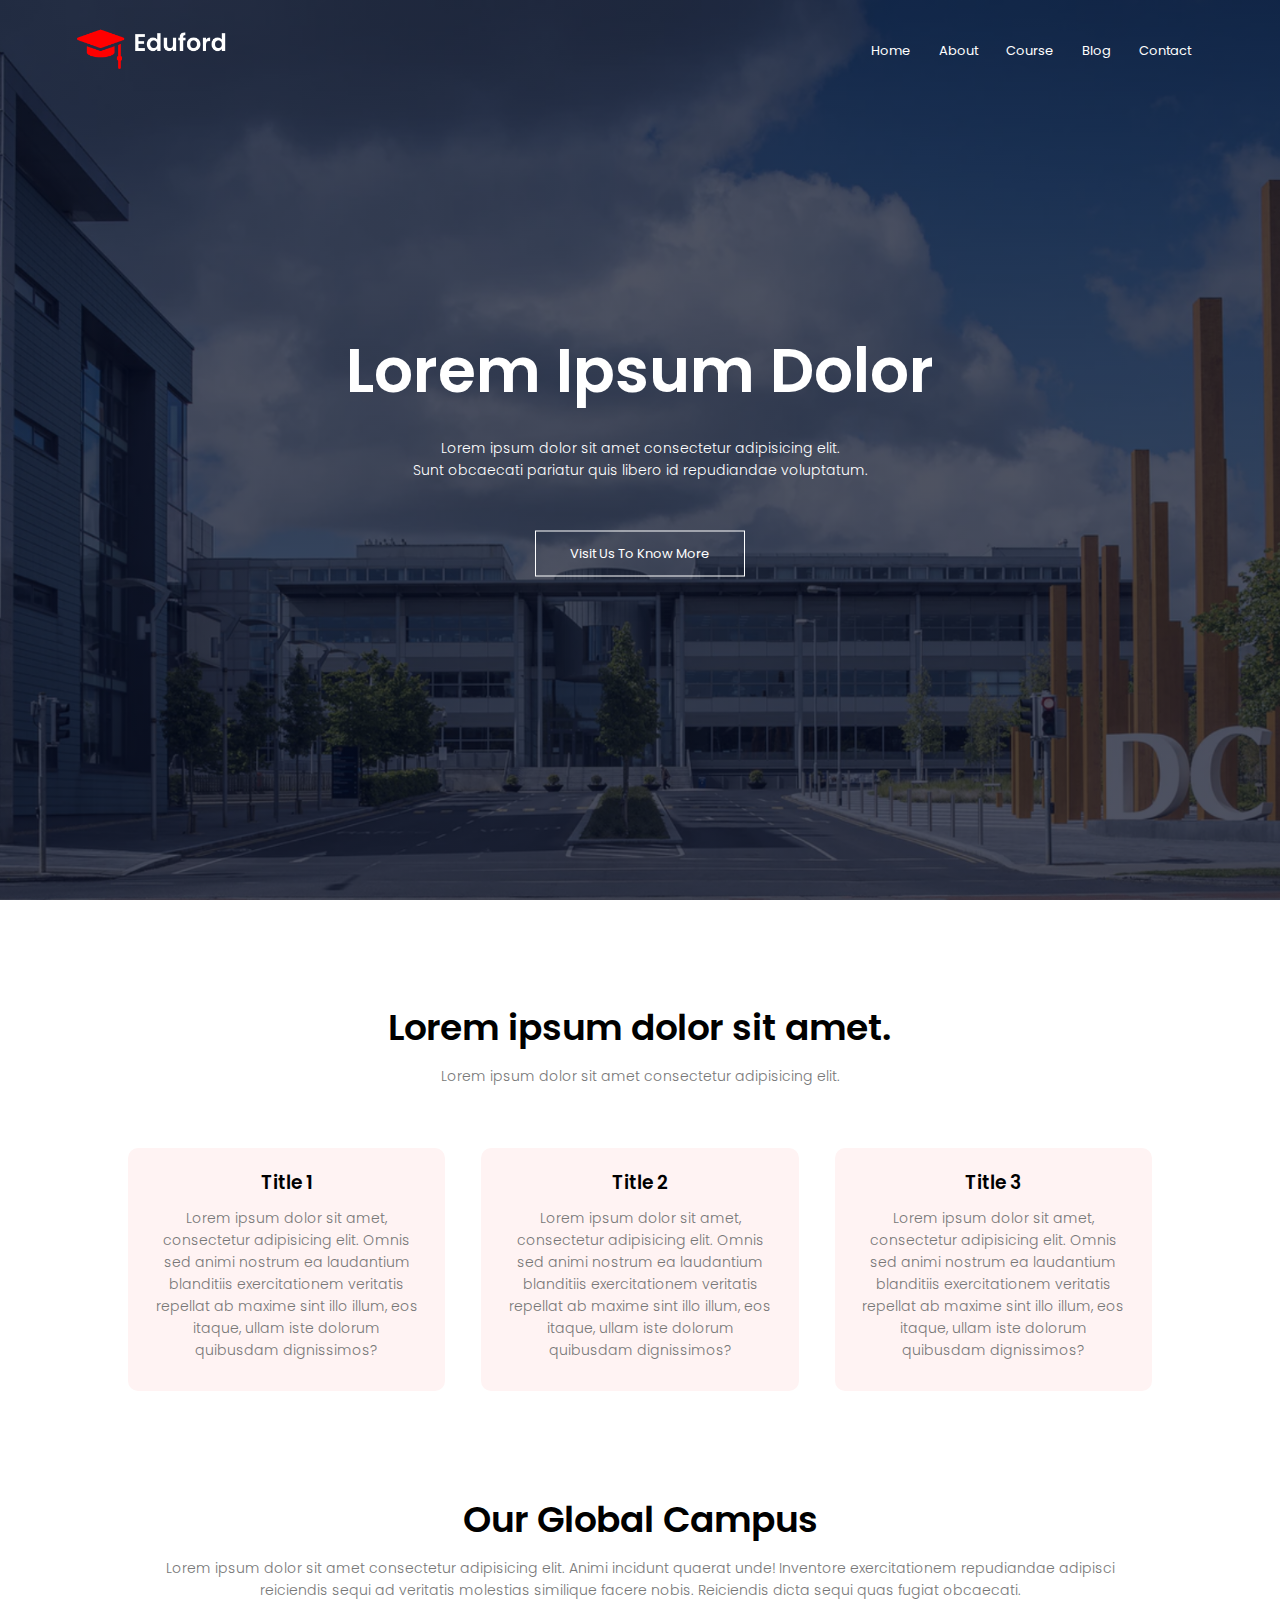
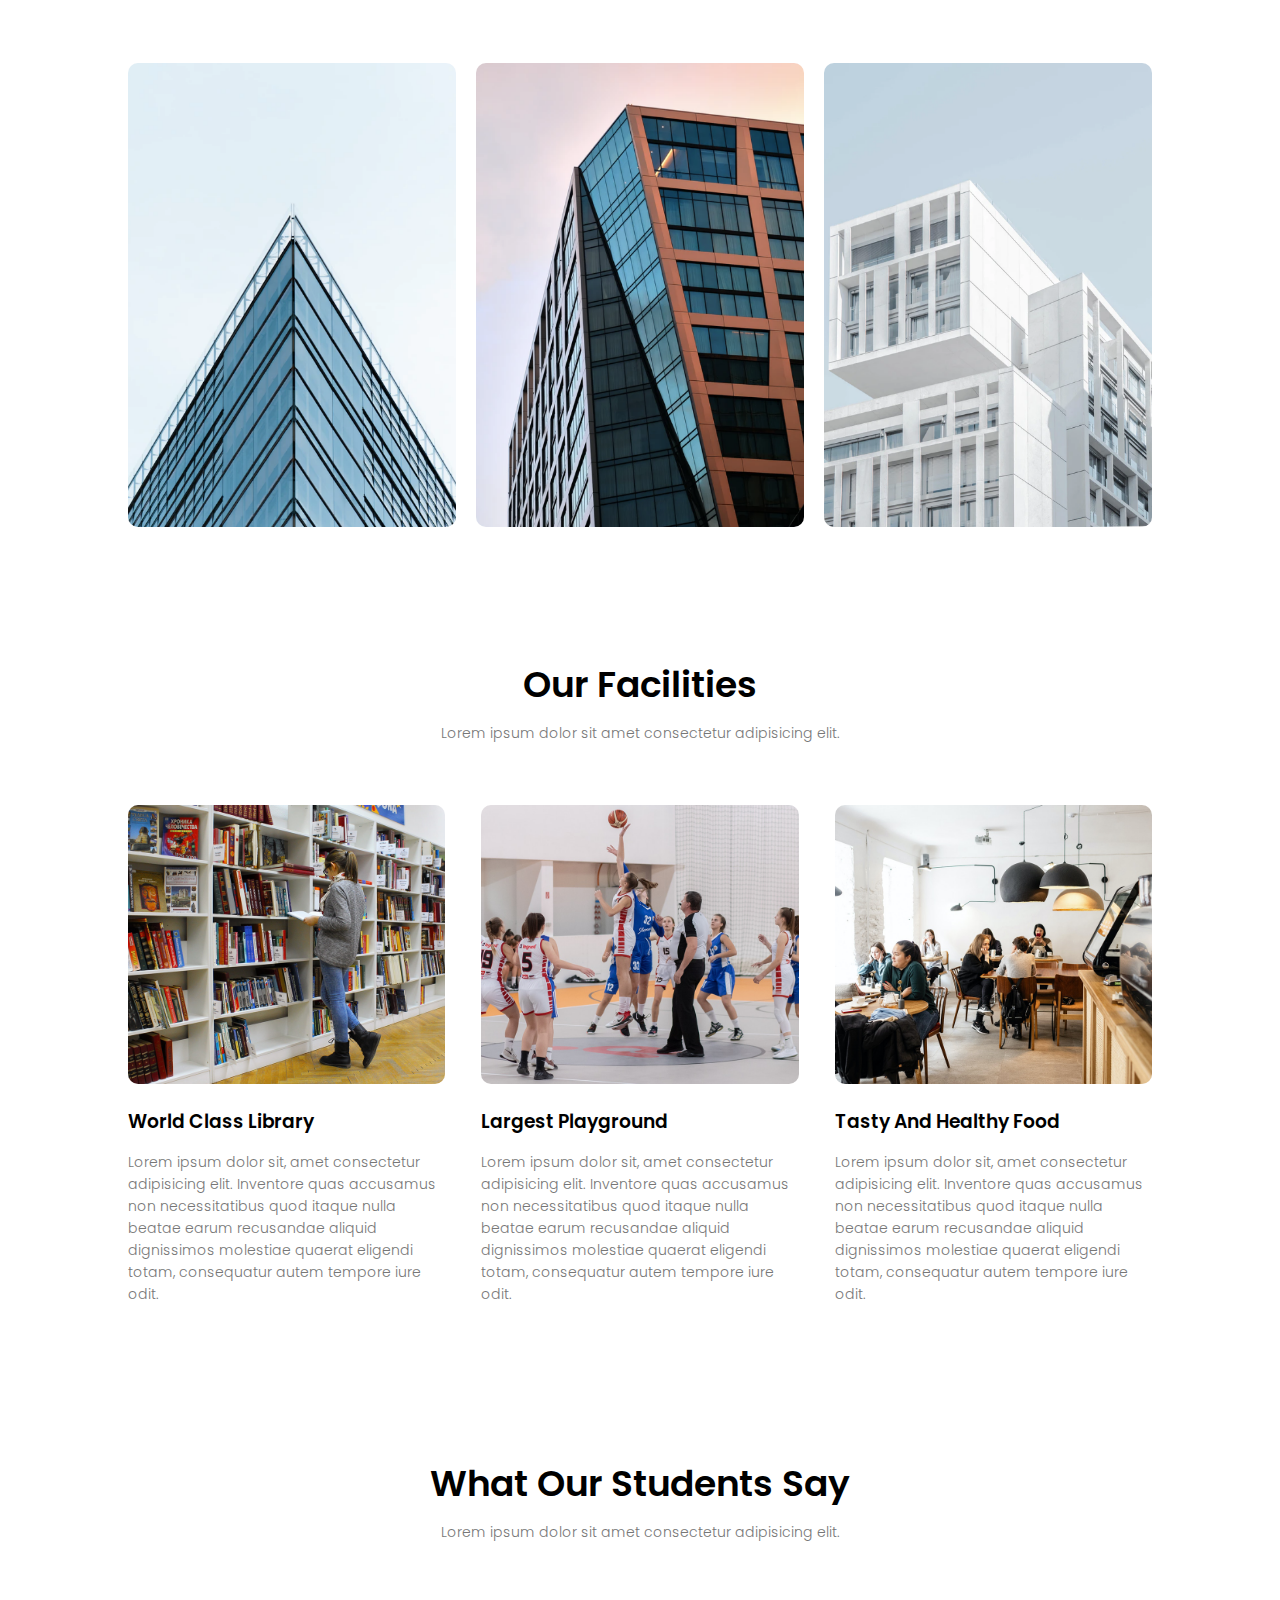
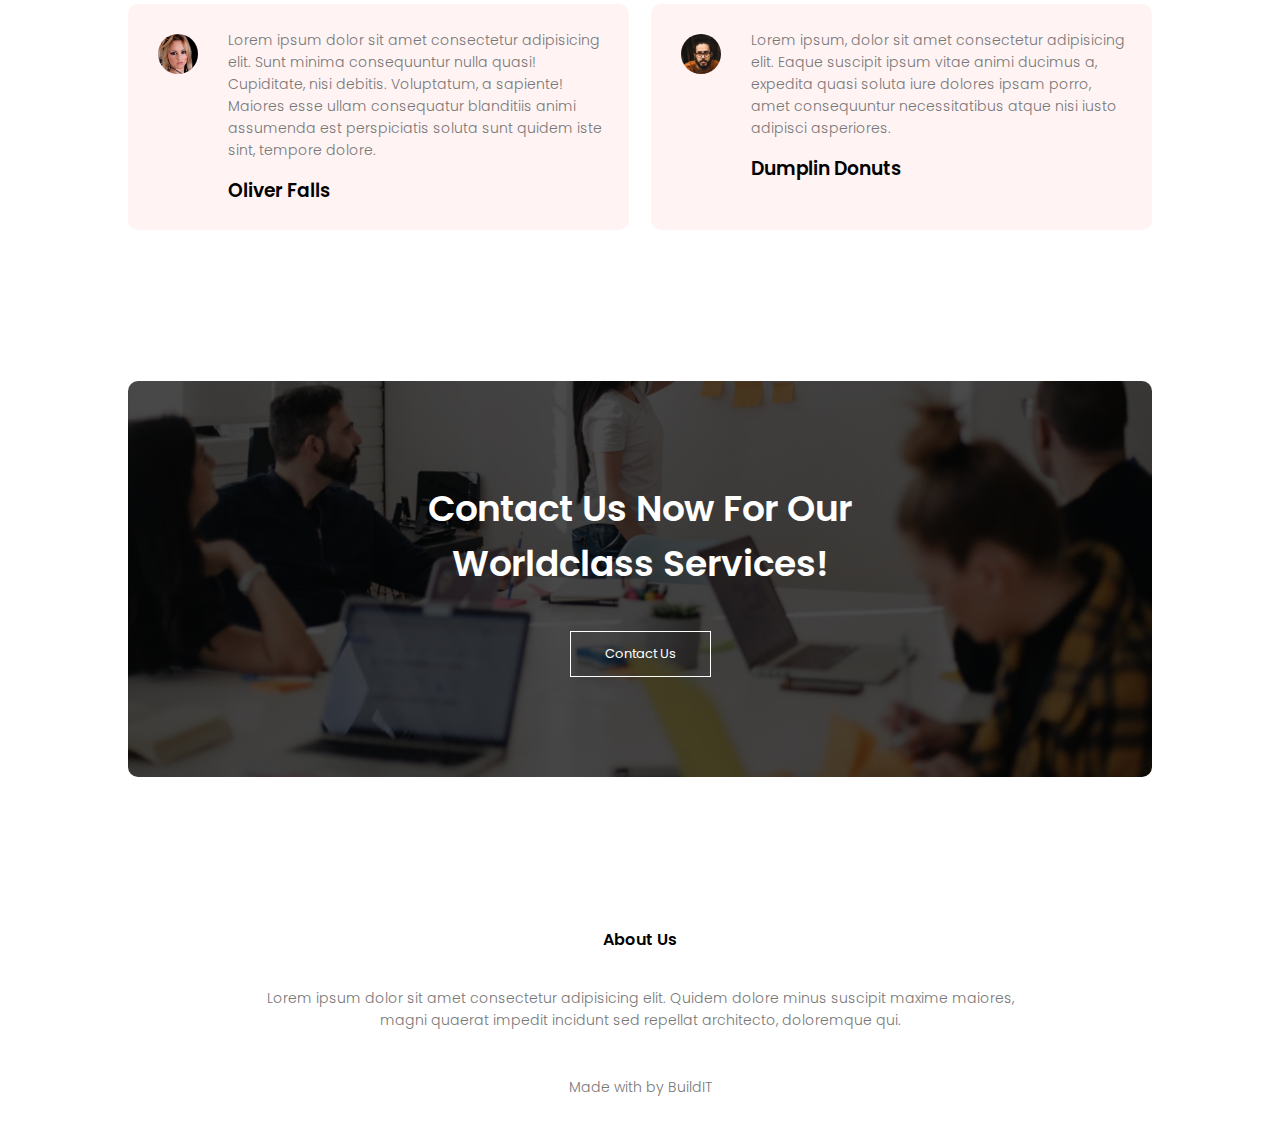
<file: index.html>
<!DOCTYPE html>
<html lang="en">
<head>
    <meta charset="UTF-8">
    <meta http-equiv="X-UA-Compatible" content="IE=edge">
    <meta name="viewport" content="width=device-width, initial-scale=1.0">
    <link rel="stylesheet" href="https://cdnjs.cloudflare.com/ajax/libs/font-awesome/6.1.1/css/all.min.css" integrity="sha512-KfkfwYDsLkIlwQp6LFnl8zNdLGxu9YAA1QvwINks4PhcElQSvqcyVLLD9aMhXd13uQjoXtEKNosOWaZqXgel0g==" crossorigin="anonymous" referrerpolicy="no-referrer" />
    <link rel="stylesheet" href="style.css">
    <title>Generic Website</title>
</head>
<body>
    <section class="header">
        <nav>
            <a href="index.html"><img src="images/logo.png" alt=""></a>
            <div class="nav-links" id="nav-links">
                <i class="fa fa-times" id="times"></i>
                <ul>
                    <li><a href="index.html">Home</a></li>
                    <li><a href="about.html">About</a></li>
                    <li><a href="course.html">Course</a></li>
                    <li><a href="blog.html">Blog</a></li>
                    <li><a href="contact.html">Contact</a></li>
                </ul>
            </div>
            <i class="fa fa-bars" id="bars"></i>
        </nav>
        <div class="text-box">
            <h1>Lorem Ipsum Dolor</h1>
            <p>Lorem ipsum dolor sit amet consectetur adipisicing elit.<br>Sunt obcaecati pariatur quis libero id repudiandae voluptatum.</p>
            <a href="#" class="hero-btn">Visit Us To Know More</a>
        </div>
    </section>

    <section class="course">
        <h1>Lorem ipsum dolor sit amet.</h1>
        <p>Lorem ipsum dolor sit amet consectetur adipisicing elit.</p>
        <div class="row">
            <div class="course-col">
                <h3>Title 1</h3>
                <p>Lorem ipsum dolor sit amet, consectetur adipisicing elit. Omnis sed animi nostrum ea laudantium blanditiis exercitationem veritatis repellat ab maxime sint illo illum, eos itaque, ullam iste dolorum quibusdam dignissimos?</p>
            </div>
            <div class="course-col">
                <h3>Title 2</h3>
                <p>Lorem ipsum dolor sit amet, consectetur adipisicing elit. Omnis sed animi nostrum ea laudantium blanditiis exercitationem veritatis repellat ab maxime sint illo illum, eos itaque, ullam iste dolorum quibusdam dignissimos?</p>
            </div>
            <div class="course-col">
                <h3>Title 3</h3>
                <p>Lorem ipsum dolor sit amet, consectetur adipisicing elit. Omnis sed animi nostrum ea laudantium blanditiis exercitationem veritatis repellat ab maxime sint illo illum, eos itaque, ullam iste dolorum quibusdam dignissimos?</p>
            </div>
        </div>
    </section>

    <section class="campus">
        <h1>Our Global Campus</h1>
        <p>Lorem ipsum dolor sit amet consectetur adipisicing elit. Animi incidunt quaerat unde! Inventore exercitationem repudiandae adipisci reiciendis sequi ad veritatis molestias similique facere nobis. Reiciendis dicta sequi quas fugiat obcaecati.</p>
        <div class="row">
            <div class="campus-col">
                <img src="images/london.png" alt="">
                <div class="layer">
                    <h3>london</h3>
                </div>
            </div>
            <div class="campus-col">
                <img src="images/newyork.png" alt="">
                <div class="layer">
                    <h3>new york</h3>
                </div>
            </div>
            <div class="campus-col">
                <img src="images/washington.png" alt="">
                <div class="layer">
                    <h3>washington</h3>
                </div>
            </div>
        </div>
    </section>

    <section class="facilities">
        <h1>Our Facilities</h1>
        <p>Lorem ipsum dolor sit amet consectetur adipisicing elit.</p>
        <div class="row">
            <div class="facilities-col">
                <img src="images/library.png" alt="library">
                <h3>World Class Library</h3>
                <p>Lorem ipsum dolor sit, amet consectetur adipisicing elit. Inventore quas accusamus non necessitatibus quod itaque nulla beatae earum recusandae aliquid dignissimos molestiae quaerat eligendi totam, consequatur autem tempore iure odit.</p>
            </div>
            <div class="facilities-col">
                <img src="images/basketball.png" alt="library">
                <h3>Largest Playground</h3>
                <p>Lorem ipsum dolor sit, amet consectetur adipisicing elit. Inventore quas accusamus non necessitatibus quod itaque nulla beatae earum recusandae aliquid dignissimos molestiae quaerat eligendi totam, consequatur autem tempore iure odit.</p>
            </div>
            <div class="facilities-col">
                <img src="images/cafeteria.png" alt="library">
                <h3>Tasty And Healthy Food</h3>
                <p>Lorem ipsum dolor sit, amet consectetur adipisicing elit. Inventore quas accusamus non necessitatibus quod itaque nulla beatae earum recusandae aliquid dignissimos molestiae quaerat eligendi totam, consequatur autem tempore iure odit.</p>
            </div>
        </div>
    </section>

    <section class="testimonials">
        <h1>What Our Students Say</h1>
        <p>Lorem ipsum dolor sit amet consectetur adipisicing elit.</p>
        <div class="row">
            <div class="testimonials-col">
                <img src="images/user1.jpg" alt="">
                <div>
                    <p>Lorem ipsum dolor sit amet consectetur adipisicing elit. Sunt minima consequuntur nulla quasi! Cupiditate, nisi debitis. Voluptatum, a sapiente! Maiores esse ullam consequatur blanditiis animi assumenda est perspiciatis soluta sunt quidem iste sint, tempore dolore.</p>
                    <h3>Oliver Falls</h3>
                    <i class="fa fa-star"></i>
                    <i class="fa fa-star"></i>
                    <i class="fa fa-star"></i>
                    <i class="fa fa-star"></i>
                    <i class="far fa-star"></i>
                </div>
            </div>
            <div class="testimonials-col">
                <img src="images/user2.jpg" alt="">
                <div>
                    <p>Lorem ipsum, dolor sit amet consectetur adipisicing elit. Eaque suscipit ipsum vitae animi ducimus a, expedita quasi soluta iure dolores ipsam porro, amet consequuntur necessitatibus atque nisi iusto adipisci asperiores.</p>
                    <h3>Dumplin Donuts</h3>
                    <i class="fa fa-star"></i>
                    <i class="fa fa-star"></i>
                    <i class="fa fa-star"></i>
                    <i class="fa fa-star"></i>
                    <i class="far fa-star-half-stroke"></i>
                </div>
            </div>
        </div>
    </section>

    <section class="cta">
        <h1>Contact Us Now For Our<br>Worldclass Services!</h1>
        <a href="#"c class="hero-btn">Contact Us</a>
    </section>

    <section class="footer">
        <h4>About Us</h4>
        <p>Lorem ipsum dolor sit amet consectetur adipisicing elit. Quidem dolore minus suscipit maxime maiores,<br>magni quaerat impedit incidunt sed repellat architecto, doloremque qui.</p>
        <div class="icons">
            <i class="fab fa-facebook"></i>
            <i class="fab fa-twitter"></i>
            <i class="fab fa-instagram"></i>
            <i class="fab fa-linkedin"></i>
        </div>
        <p>Made with <i class="fa fa-heart"></i> by BuildIT</p>
    </section>
</body>
<script src="script.js"></script>
</html>
</file>
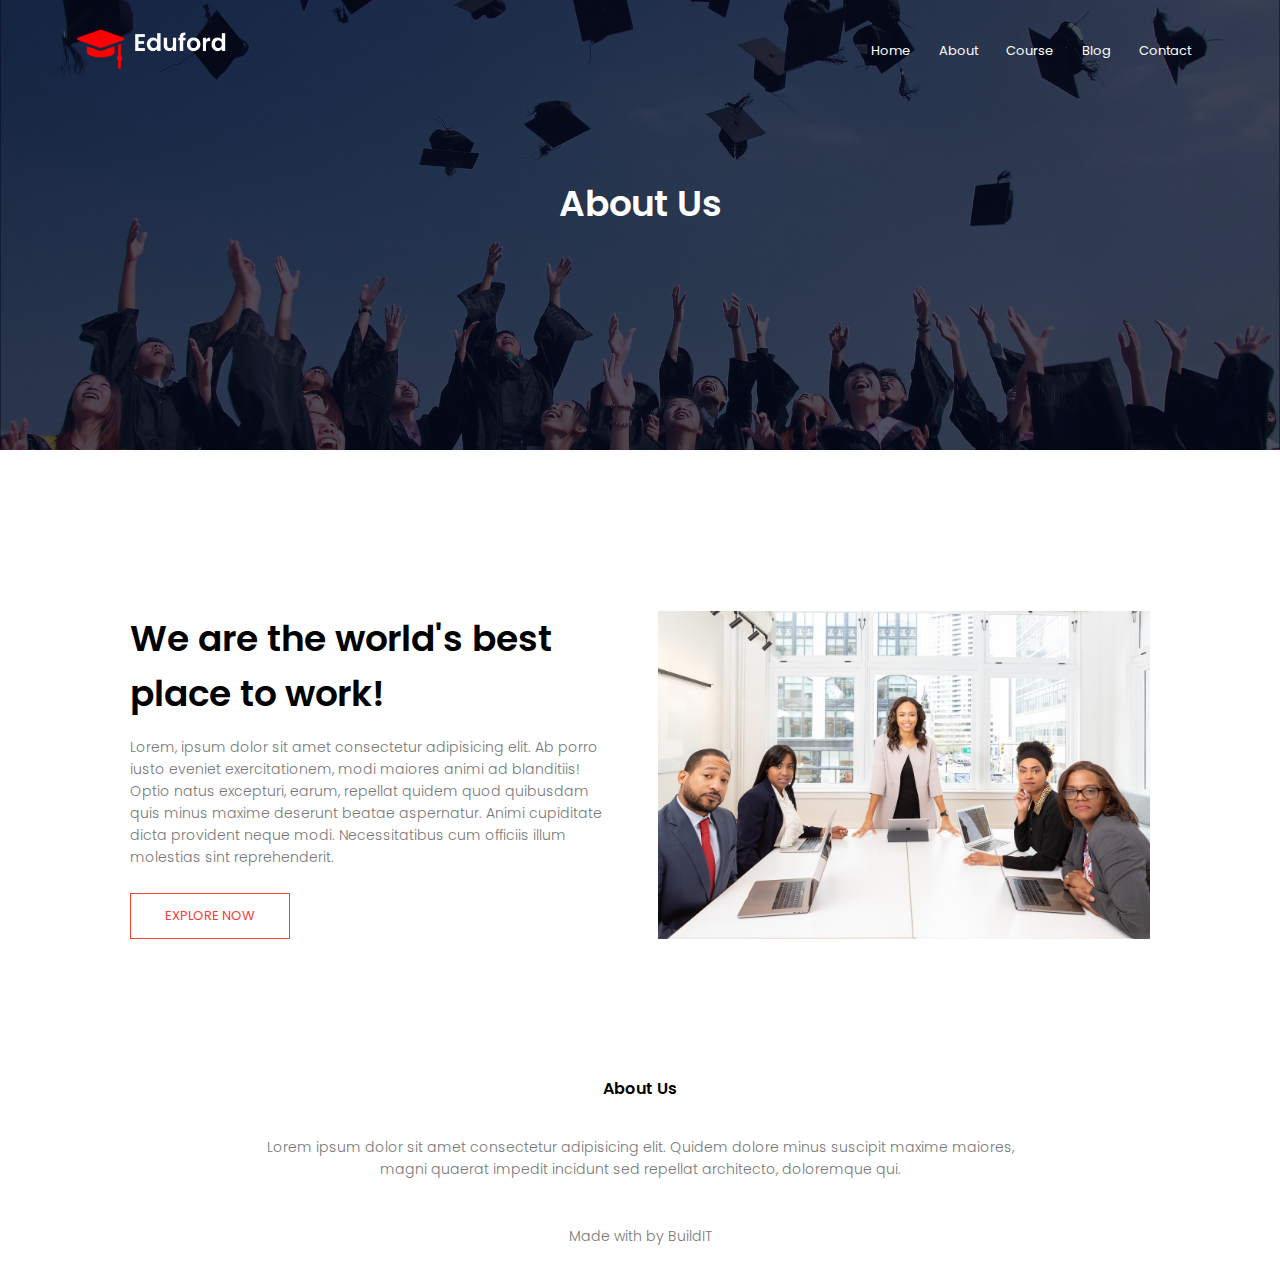
<file: about.html>
<!DOCTYPE html>
<html lang="en">
<head>
    <meta charset="UTF-8">
    <meta http-equiv="X-UA-Compatible" content="IE=edge">
    <meta name="viewport" content="width=device-width, initial-scale=1.0">
    <link rel="stylesheet" href="https://cdnjs.cloudflare.com/ajax/libs/font-awesome/6.1.1/css/all.min.css" integrity="sha512-KfkfwYDsLkIlwQp6LFnl8zNdLGxu9YAA1QvwINks4PhcElQSvqcyVLLD9aMhXd13uQjoXtEKNosOWaZqXgel0g==" crossorigin="anonymous" referrerpolicy="no-referrer" />
    <link rel="stylesheet" href="style.css">
    <title>Generic Website</title>
</head>
<body>
    <section class="sub-header">
        <nav>
            <a href="index.html"><img src="images/logo.png" alt=""></a>
            <div class="nav-links" id="nav-links">
                <i class="fa fa-times" id="times"></i>
                <ul>
                    <li><a href="index.html">Home</a></li>
                    <li><a href="about.html">About</a></li>
                    <li><a href="course.html">Course</a></li>
                    <li><a href="blog.html">Blog</a></li>
                    <li><a href="contact.html">Contact</a></li>
                </ul>
            </div>
            <i class="fa fa-bars" id="bars"></i>
        </nav>
        <h1>About Us</h1>
    </section>

    <section class="about-us">
        <div class="row">
            <div class="about-col">
                <h1>We are the world's best place to work!</h1>
                <p>Lorem, ipsum dolor sit amet consectetur adipisicing elit. Ab porro iusto eveniet exercitationem, modi maiores animi ad blanditiis! Optio natus excepturi, earum, repellat quidem quod quibusdam quis minus maxime deserunt beatae aspernatur. Animi cupiditate dicta provident neque modi. Necessitatibus cum officiis illum molestias sint reprehenderit.</p>
                <a href="#" class="hero-btn red-btn">EXPLORE NOW</a>
            </div>
            <div class="about-col">
                <img src="images/about.jpg" alt="about-us">
            </div>
        </div>
    </section>

    <section class="footer">
        <h4>About Us</h4>
        <p>Lorem ipsum dolor sit amet consectetur adipisicing elit. Quidem dolore minus suscipit maxime maiores,<br>magni quaerat impedit incidunt sed repellat architecto, doloremque qui.</p>
        <div class="icons">
            <i class="fab fa-facebook"></i>
            <i class="fab fa-twitter"></i>
            <i class="fab fa-instagram"></i>
            <i class="fab fa-linkedin"></i>
        </div>
        <p>Made with <i class="fa fa-heart"></i> by BuildIT</p>
    </section>
</body>
<script src="script.js"></script>
</html>
</file>
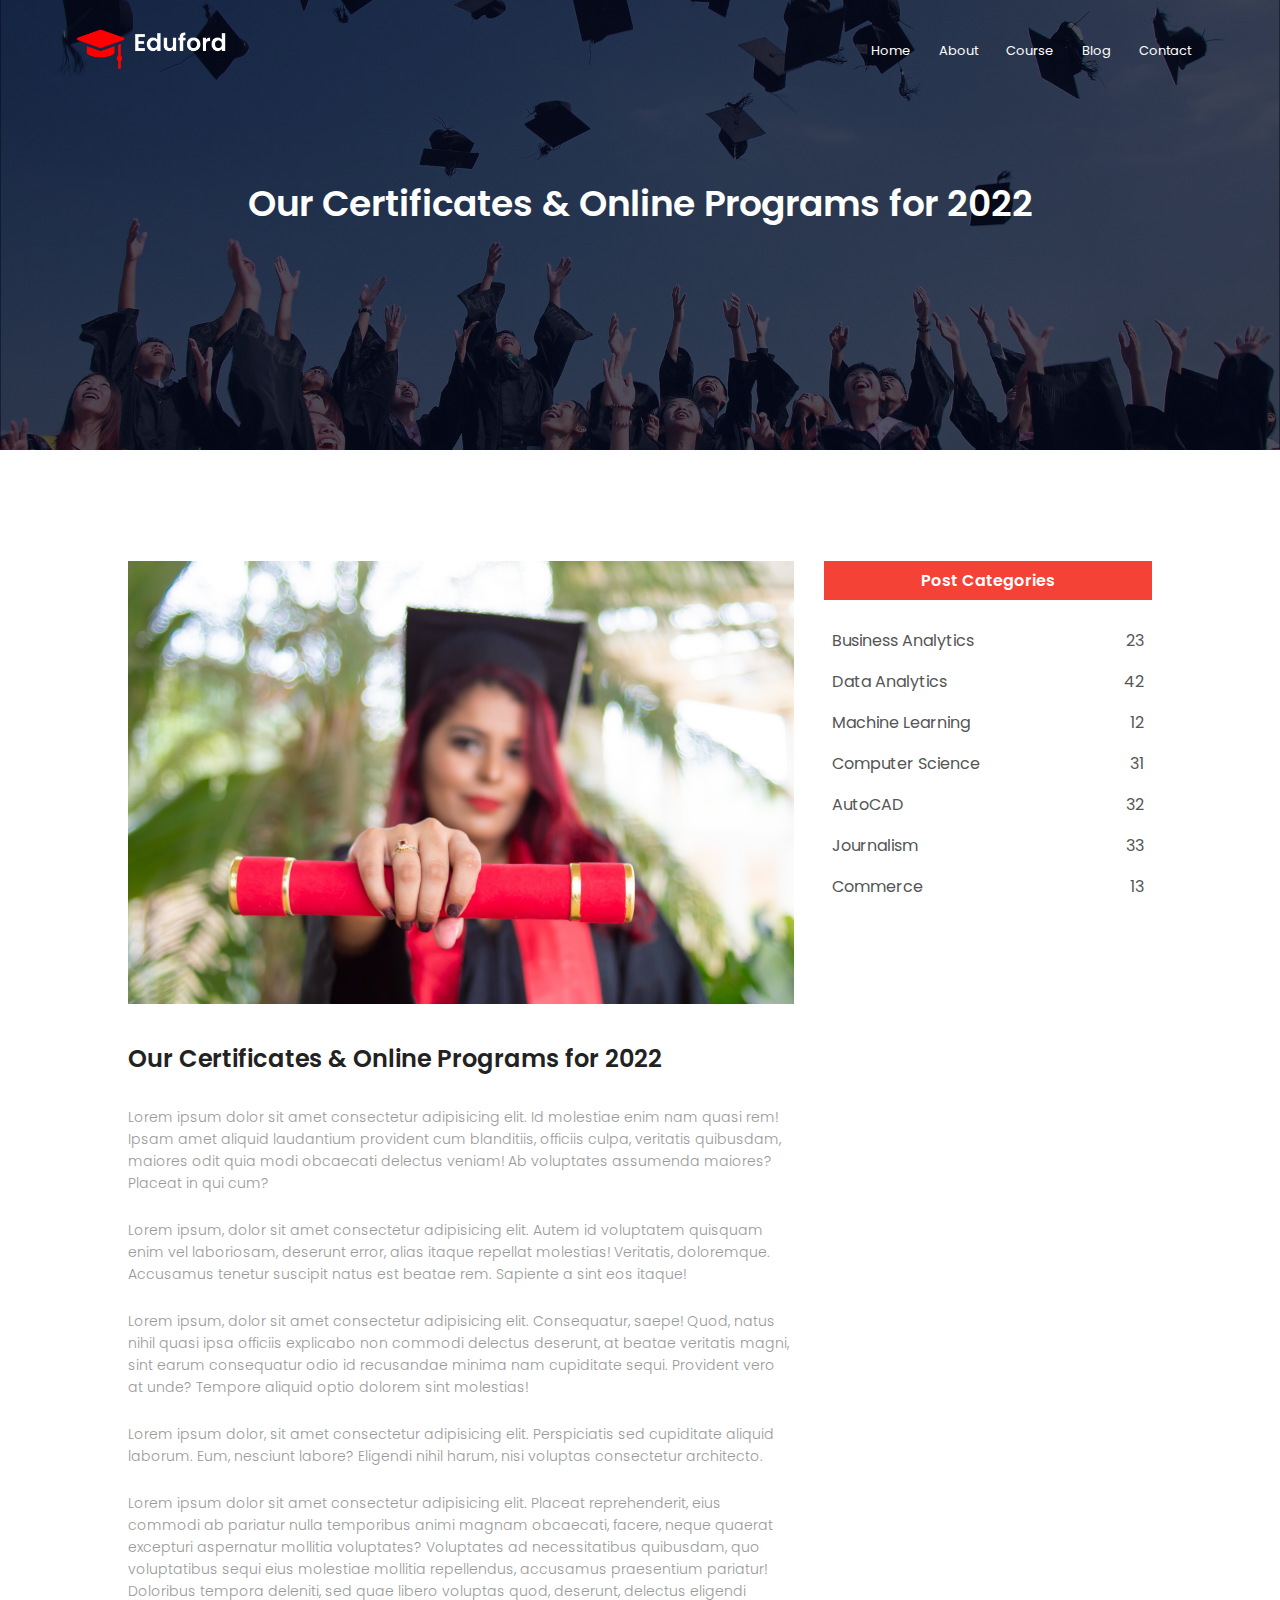
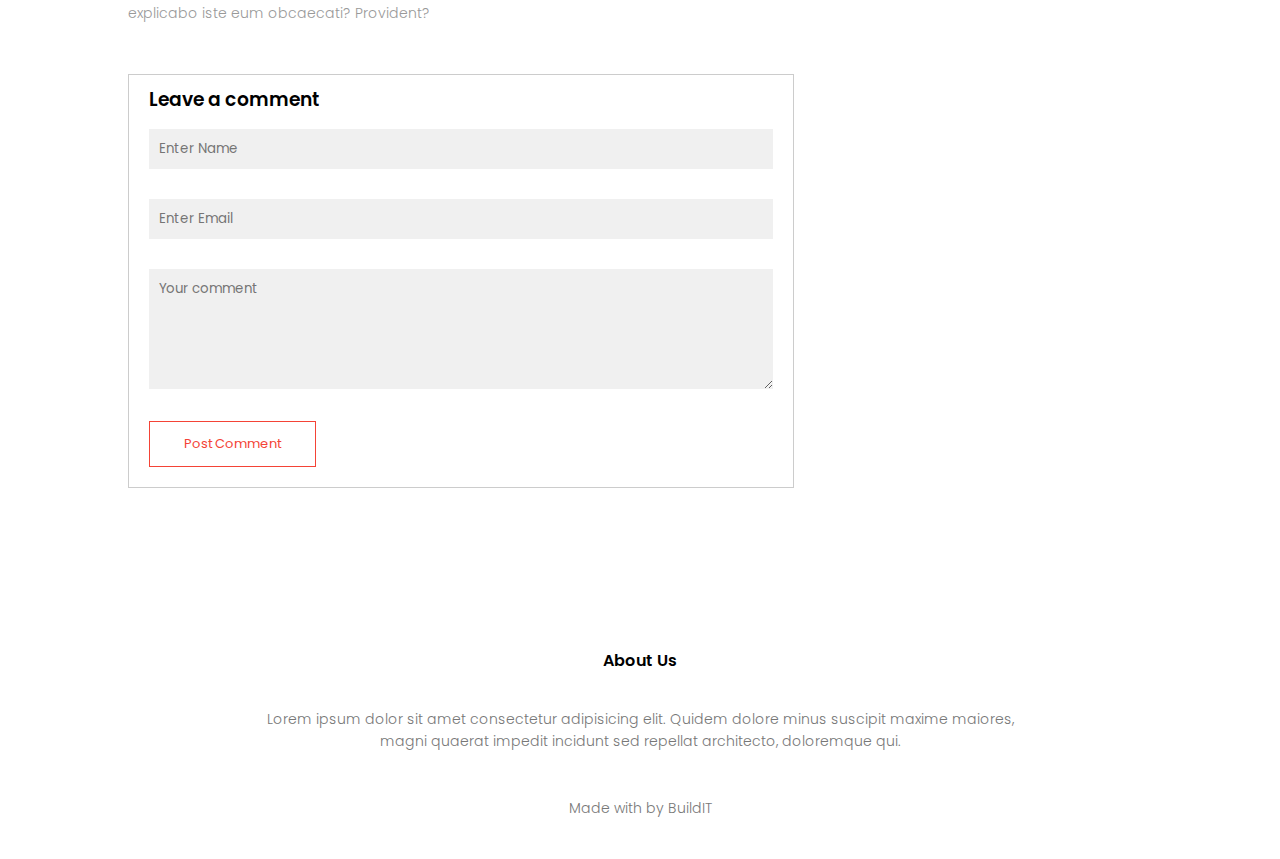
<file: blog.html>
<!DOCTYPE html>
<html lang="en">
<head>
    <meta charset="UTF-8">
    <meta http-equiv="X-UA-Compatible" content="IE=edge">
    <meta name="viewport" content="width=device-width, initial-scale=1.0">
    <link rel="stylesheet" href="https://cdnjs.cloudflare.com/ajax/libs/font-awesome/6.1.1/css/all.min.css" integrity="sha512-KfkfwYDsLkIlwQp6LFnl8zNdLGxu9YAA1QvwINks4PhcElQSvqcyVLLD9aMhXd13uQjoXtEKNosOWaZqXgel0g==" crossorigin="anonymous" referrerpolicy="no-referrer" />
    <link rel="stylesheet" href="style.css">
    <title>Generic Website</title>
</head>
<body>
    <section class="sub-header">
        <nav>
            <a href="index.html"><img src="images/logo.png" alt=""></a>
            <div class="nav-links" id="nav-links">
                <i class="fa fa-times" id="times"></i>
                <ul>
                    <li><a href="index.html">Home</a></li>
                    <li><a href="about.html">About</a></li>
                    <li><a href="course.html">Course</a></li>
                    <li><a href="blog.html">Blog</a></li>
                    <li><a href="contact.html">Contact</a></li>
                </ul>
            </div>
            <i class="fa fa-bars" id="bars"></i>
        </nav>
        <h1>Our Certificates & Online Programs for 2022</h1>
    </section>

    <section class="blog-content">
        <div class="row">
            <div class="blog-left">
                <img src="images/certificate.jpg" alt="certificate">
                <h2>Our Certificates & Online Programs for 2022</h2>
                <p>Lorem ipsum dolor sit amet consectetur adipisicing elit. Id molestiae enim nam quasi rem! Ipsam amet aliquid laudantium provident cum blanditiis, officiis culpa, veritatis quibusdam, maiores odit quia modi obcaecati delectus veniam! Ab voluptates assumenda maiores? Placeat in qui cum?</p>
                <br>
                <p>Lorem ipsum, dolor sit amet consectetur adipisicing elit. Autem id voluptatem quisquam enim vel laboriosam, deserunt error, alias itaque repellat molestias! Veritatis, doloremque. Accusamus tenetur suscipit natus est beatae rem. Sapiente a sint eos itaque!</p>
                <br>
                <p>Lorem ipsum, dolor sit amet consectetur adipisicing elit. Consequatur, saepe! Quod, natus nihil quasi ipsa officiis explicabo non commodi delectus deserunt, at beatae veritatis magni, sint earum consequatur odio id recusandae minima nam cupiditate sequi. Provident vero at unde? Tempore aliquid optio dolorem sint molestias!</p>
                <br>
                <p>Lorem ipsum dolor, sit amet consectetur adipisicing elit. Perspiciatis sed cupiditate aliquid laborum. Eum, nesciunt labore? Eligendi nihil harum, nisi voluptas consectetur architecto.</p>
                <br>
                <p>Lorem ipsum dolor sit amet consectetur adipisicing elit. Placeat reprehenderit, eius commodi ab pariatur nulla temporibus animi magnam obcaecati, facere, neque quaerat excepturi aspernatur mollitia voluptates? Voluptates ad necessitatibus quibusdam, quo voluptatibus sequi eius molestiae mollitia repellendus, accusamus praesentium pariatur! Doloribus tempora deleniti, sed quae libero voluptas quod, deserunt, delectus eligendi explicabo iste eum obcaecati? Provident?</p>
                <div class="comment-box">
                    <h3>Leave a comment</h3>
                    <form class="comment-form">
                        <input type="text" placeholder="Enter Name">
                        <input type="email" placeholder="Enter Email">
                        <textarea rows="5" placeholder="Your comment"></textarea>
                        <button type="submit" class="hero-btn red-btn">Post Comment</button>
                    </form>
                </div>
            </div>
            <div class="blog-right">
                <h3>Post Categories</h3>
                <div>
                    <span>Business Analytics</span>
                    <span>23</span>
                </div>
                <div>
                    <span>Data Analytics</span>
                    <span>42</span>
                </div>
                <div>
                    <span>Machine Learning</span>
                    <span>12</span>
                </div>
                <div>
                    <span>Computer Science</span>
                    <span>31</span>
                </div>
                <div>
                    <span>AutoCAD</span>
                    <span>32</span>
                </div>
                <div>
                    <span>Journalism</span>
                    <span>33</span>
                </div>
                <div>
                    <span>Commerce</span>
                    <span>13</span>
                </div>
            </div>
        </div>
    </section>

    <section class="footer">
        <h4>About Us</h4>
        <p>Lorem ipsum dolor sit amet consectetur adipisicing elit. Quidem dolore minus suscipit maxime maiores,<br>magni quaerat impedit incidunt sed repellat architecto, doloremque qui.</p>
        <div class="icons">
            <i class="fab fa-facebook"></i>
            <i class="fab fa-twitter"></i>
            <i class="fab fa-instagram"></i>
            <i class="fab fa-linkedin"></i>
        </div>
        <p>Made with <i class="fa fa-heart"></i> by BuildIT</p>
    </section>
</body>
<script src="script.js"></script>
</html>
</file>
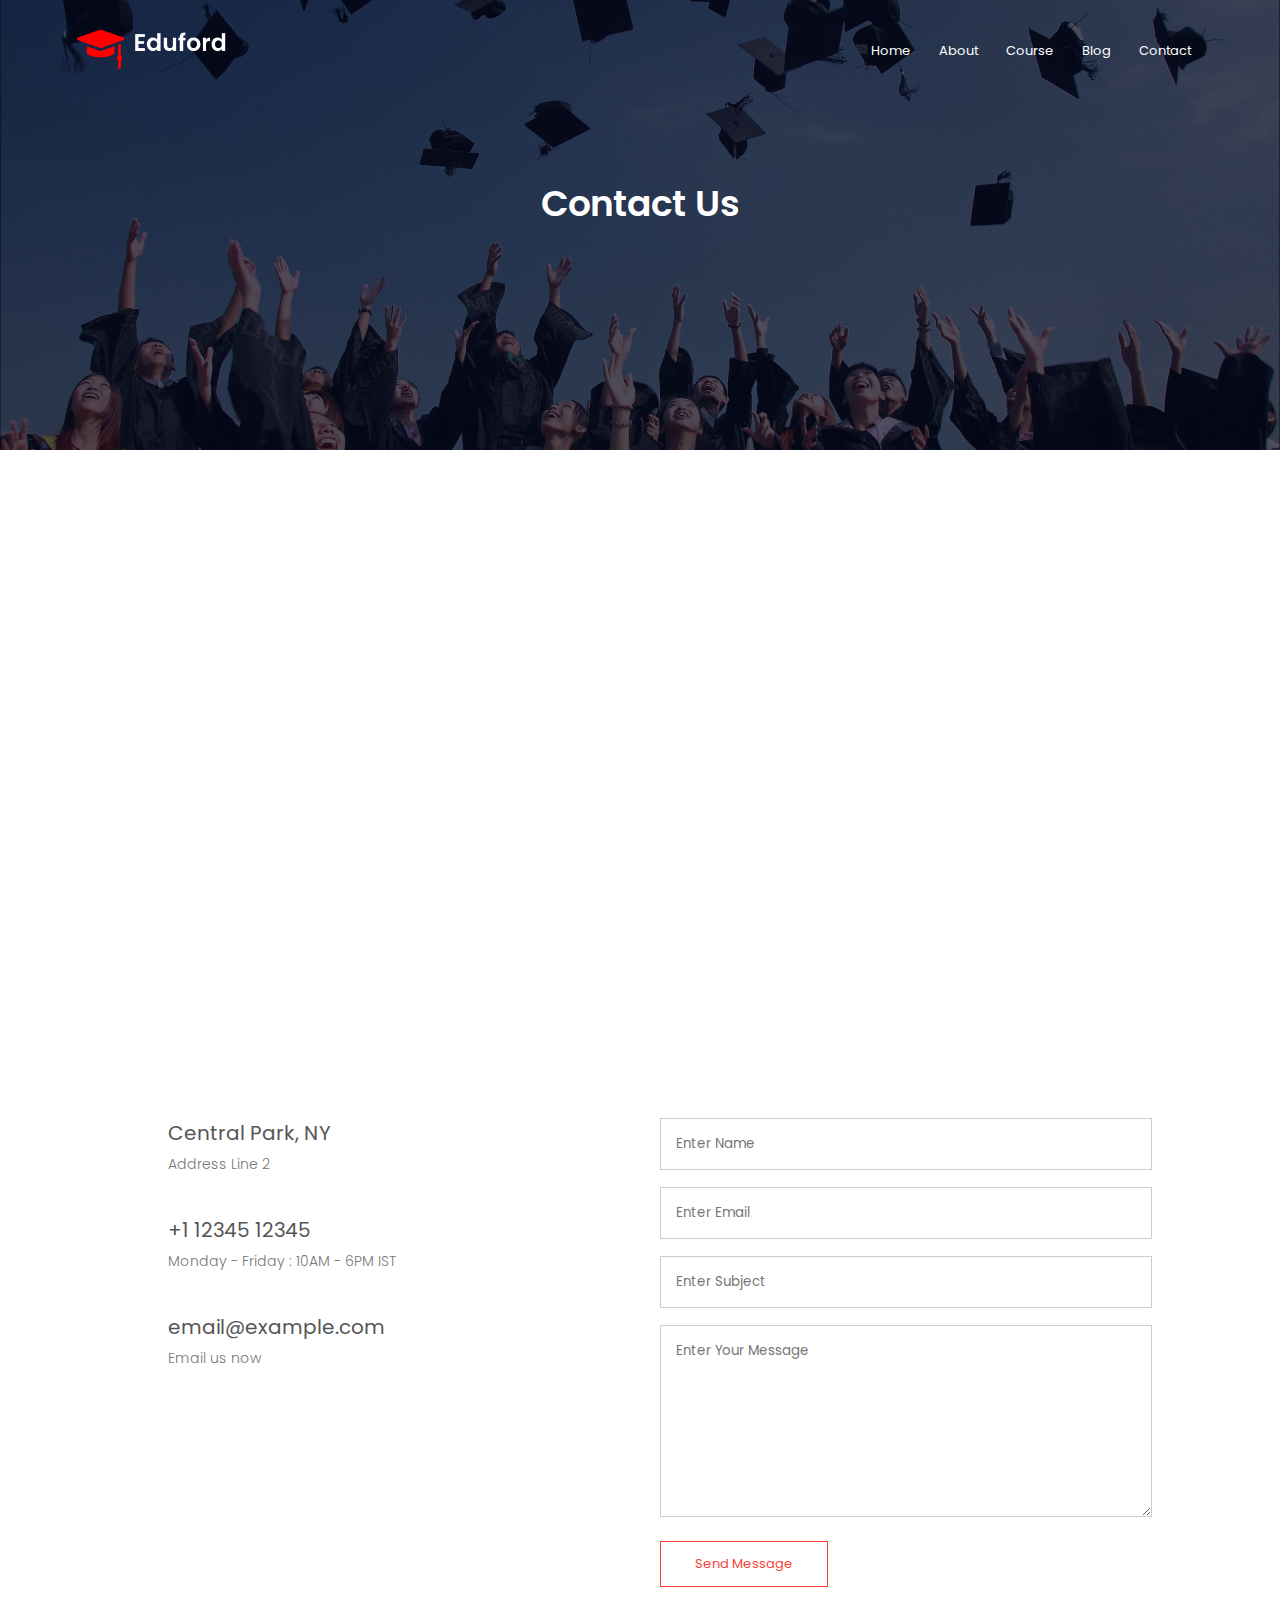
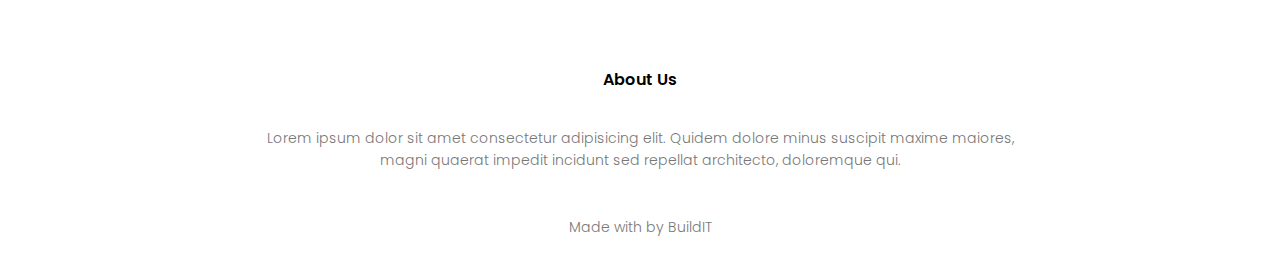
<file: contact.html>
<!DOCTYPE html>
<html lang="en">
<head>
    <meta charset="UTF-8">
    <meta http-equiv="X-UA-Compatible" content="IE=edge">
    <meta name="viewport" content="width=device-width, initial-scale=1.0">
    <link rel="stylesheet" href="https://cdnjs.cloudflare.com/ajax/libs/font-awesome/6.1.1/css/all.min.css" integrity="sha512-KfkfwYDsLkIlwQp6LFnl8zNdLGxu9YAA1QvwINks4PhcElQSvqcyVLLD9aMhXd13uQjoXtEKNosOWaZqXgel0g==" crossorigin="anonymous" referrerpolicy="no-referrer" />
    <link rel="stylesheet" href="style.css">
    <title>Generic Website</title>
</head>
<body>
    <section class="sub-header">
        <nav>
            <a href="index.html"><img src="images/logo.png" alt=""></a>
            <div class="nav-links" id="nav-links">
                <i class="fa fa-times" id="times"></i>
                <ul>
                    <li><a href="index.html">Home</a></li>
                    <li><a href="about.html">About</a></li>
                    <li><a href="course.html">Course</a></li>
                    <li><a href="blog.html">Blog</a></li>
                    <li><a href="contact.html">Contact</a></li>
                </ul>
            </div>
            <i class="fa fa-bars" id="bars"></i>
        </nav>
        <h1>Contact Us</h1>
    </section>

    <section class="location">
        <iframe src="https://www.google.com/maps/embed?pb=!1m14!1m8!1m3!1d12084.508388741287!2d-73.9665138!3d40.7812199!3m2!1i1024!2i768!4f13.1!3m3!1m2!1s0x0%3A0xb9df1f7387a94119!2z4KS44KWH4KSC4KSf4KWN4KSw4KSyIOCkquCkvuCksOCljeCklQ!5e0!3m2!1shi!2sin!4v1658221719103!5m2!1shi!2sin" width="600" height="450" style="border:0;" allowfullscreen="" loading="lazy" referrerpolicy="no-referrer-when-downgrade"></iframe>
    </section>

    <section class="contact-us">
        <div class="row">
            <div class="contact-col">
                <div>
                    <i class="fa fa-home"></i>
                    <span>
                        <h5>Central Park, NY</h5>
                        <p>Address Line 2</p>
                    </span>
                </div>
                <div>
                    <i class="fa fa-phone"></i>
                    <span>
                        <h5>+1 12345 12345</h5>
                        <p>Monday - Friday : 10AM - 6PM IST</p>
                    </span>
                </div>
                <div>
                    <i class="fa fa-envelope"></i>
                    <span>
                        <h5>email@example.com</h5>
                        <p>Email us now</p>
                    </span>
                </div>
            </div>
            <div class="contact-col">
                <form accept="formhandler.php" method="post">
                    <input type="text" name="name" placeholder="Enter Name" required>
                    <input type="email" name="email" placeholder="Enter Email" required>
                    <input type="text" name="subject" placeholder="Enter Subject" required>
                    <textarea rows="8" name="message" placeholder="Enter Your Message" required></textarea>
                    <button type="submit" class="hero-btn red-btn">Send Message</button>
                </form>
            </div>
        </div>
    </section>

    <section class="footer">
        <h4>About Us</h4>
        <p>Lorem ipsum dolor sit amet consectetur adipisicing elit. Quidem dolore minus suscipit maxime maiores,<br>magni quaerat impedit incidunt sed repellat architecto, doloremque qui.</p>
        <div class="icons">
            <i class="fab fa-facebook"></i>
            <i class="fab fa-twitter"></i>
            <i class="fab fa-instagram"></i>
            <i class="fab fa-linkedin"></i>
        </div>
        <p>Made with <i class="fa fa-heart"></i> by BuildIT</p>
    </section>
</body>
<script src="script.js"></script>
</html>
</file>
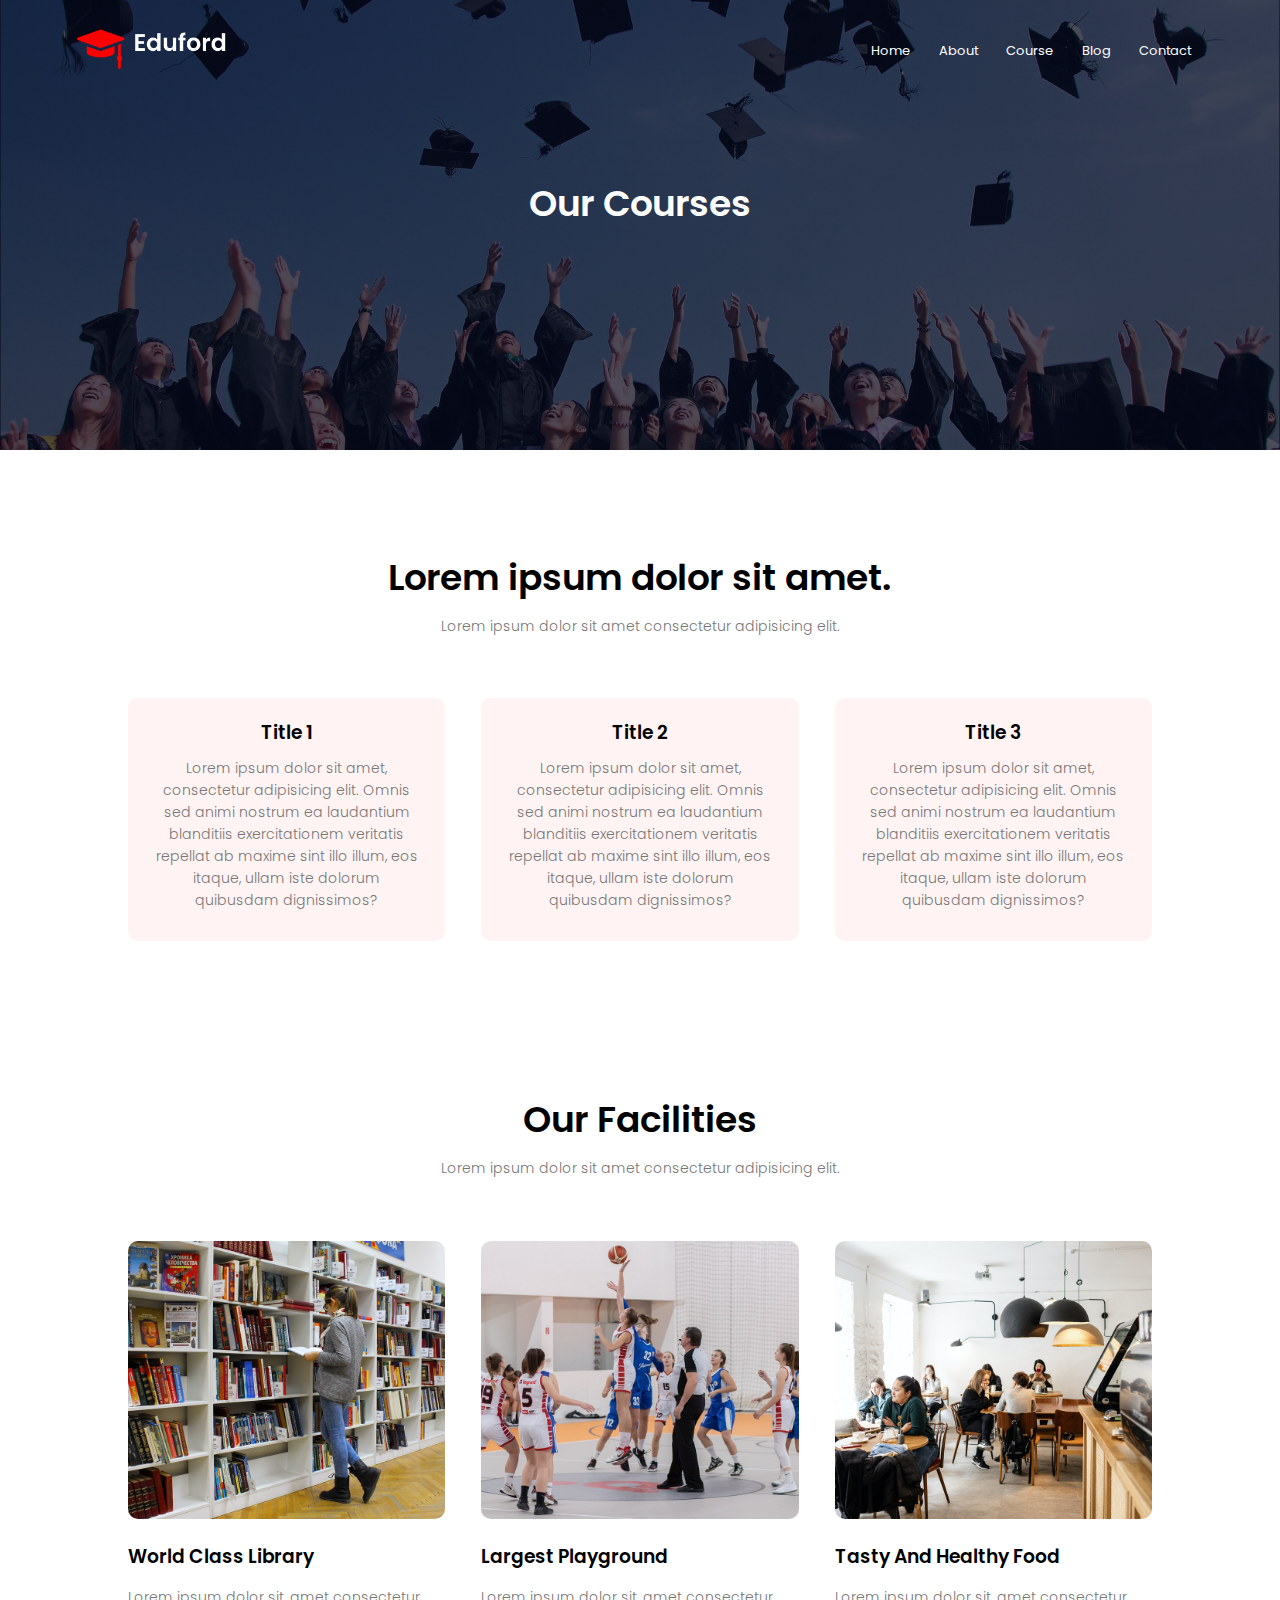
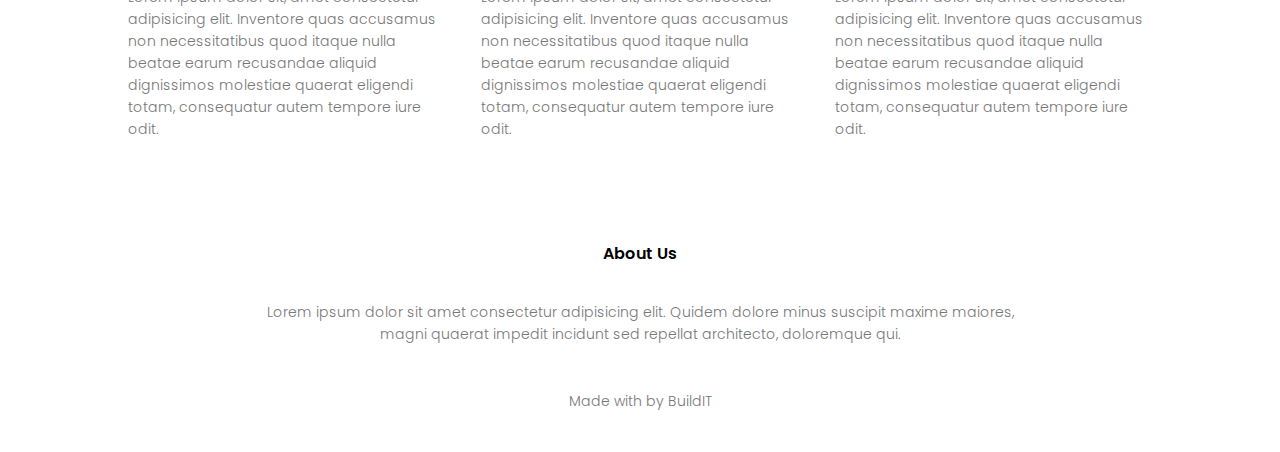
<file: course.html>
<!DOCTYPE html>
<html lang="en">
<head>
    <meta charset="UTF-8">
    <meta http-equiv="X-UA-Compatible" content="IE=edge">
    <meta name="viewport" content="width=device-width, initial-scale=1.0">
    <link rel="stylesheet" href="https://cdnjs.cloudflare.com/ajax/libs/font-awesome/6.1.1/css/all.min.css" integrity="sha512-KfkfwYDsLkIlwQp6LFnl8zNdLGxu9YAA1QvwINks4PhcElQSvqcyVLLD9aMhXd13uQjoXtEKNosOWaZqXgel0g==" crossorigin="anonymous" referrerpolicy="no-referrer" />
    <link rel="stylesheet" href="style.css">
    <title>Generic Website</title>
</head>
<body>
    <section class="sub-header">
        <nav>
            <a href="index.html"><img src="images/logo.png" alt=""></a>
            <div class="nav-links" id="nav-links">
                <i class="fa fa-times" id="times"></i>
                <ul>
                    <li><a href="index.html">Home</a></li>
                    <li><a href="about.html">About</a></li>
                    <li><a href="course.html">Course</a></li>
                    <li><a href="blog.html">Blog</a></li>
                    <li><a href="contact.html">Contact</a></li>
                </ul>
            </div>
            <i class="fa fa-bars" id="bars"></i>
        </nav>
        <h1>Our Courses</h1>
    </section>

    <section class="course">
        <h1>Lorem ipsum dolor sit amet.</h1>
        <p>Lorem ipsum dolor sit amet consectetur adipisicing elit.</p>
        <div class="row">
            <div class="course-col">
                <h3>Title 1</h3>
                <p>Lorem ipsum dolor sit amet, consectetur adipisicing elit. Omnis sed animi nostrum ea laudantium blanditiis exercitationem veritatis repellat ab maxime sint illo illum, eos itaque, ullam iste dolorum quibusdam dignissimos?</p>
            </div>
            <div class="course-col">
                <h3>Title 2</h3>
                <p>Lorem ipsum dolor sit amet, consectetur adipisicing elit. Omnis sed animi nostrum ea laudantium blanditiis exercitationem veritatis repellat ab maxime sint illo illum, eos itaque, ullam iste dolorum quibusdam dignissimos?</p>
            </div>
            <div class="course-col">
                <h3>Title 3</h3>
                <p>Lorem ipsum dolor sit amet, consectetur adipisicing elit. Omnis sed animi nostrum ea laudantium blanditiis exercitationem veritatis repellat ab maxime sint illo illum, eos itaque, ullam iste dolorum quibusdam dignissimos?</p>
            </div>
        </div>
    </section>

    <section class="facilities">
        <h1>Our Facilities</h1>
        <p>Lorem ipsum dolor sit amet consectetur adipisicing elit.</p>
        <div class="row">
            <div class="facilities-col">
                <img src="images/library.png" alt="library">
                <h3>World Class Library</h3>
                <p>Lorem ipsum dolor sit, amet consectetur adipisicing elit. Inventore quas accusamus non necessitatibus quod itaque nulla beatae earum recusandae aliquid dignissimos molestiae quaerat eligendi totam, consequatur autem tempore iure odit.</p>
            </div>
            <div class="facilities-col">
                <img src="images/basketball.png" alt="library">
                <h3>Largest Playground</h3>
                <p>Lorem ipsum dolor sit, amet consectetur adipisicing elit. Inventore quas accusamus non necessitatibus quod itaque nulla beatae earum recusandae aliquid dignissimos molestiae quaerat eligendi totam, consequatur autem tempore iure odit.</p>
            </div>
            <div class="facilities-col">
                <img src="images/cafeteria.png" alt="library">
                <h3>Tasty And Healthy Food</h3>
                <p>Lorem ipsum dolor sit, amet consectetur adipisicing elit. Inventore quas accusamus non necessitatibus quod itaque nulla beatae earum recusandae aliquid dignissimos molestiae quaerat eligendi totam, consequatur autem tempore iure odit.</p>
            </div>
        </div>
    </section>

    <section class="footer">
        <h4>About Us</h4>
        <p>Lorem ipsum dolor sit amet consectetur adipisicing elit. Quidem dolore minus suscipit maxime maiores,<br>magni quaerat impedit incidunt sed repellat architecto, doloremque qui.</p>
        <div class="icons">
            <i class="fab fa-facebook"></i>
            <i class="fab fa-twitter"></i>
            <i class="fab fa-instagram"></i>
            <i class="fab fa-linkedin"></i>
        </div>
        <p>Made with <i class="fa fa-heart"></i> by BuildIT</p>
    </section>
</body>
<script src="script.js"></script>
</html>
</file>
<file: style.css>
@import url('https://fonts.googleapis.com/css2?family=Poppins&display=swap');

:root{
    --secodary-color: #f44336;
}

*{
    margin: 0;
    padding: 0;
    font-family: 'Poppins', sans-serif;
}

.header{
    min-height: 100vh;
    width: 100%;
    background-image: linear-gradient(rgba(4, 9, 30, 0.7), rgba(4, 9, 30, 0.7)), url(images/banner.png);
    background-position: center;
    background-size: cover;
    position: relative;
}

nav{
    display: flex;
    padding: 2% 6%;
    justify-content: space-between;
    align-items: center;
}

nav img{
    width: 150px;
}

.nav-links{
    flex: 1;
    text-align: right;
}

.nav-links ul li{
    list-style: none;
    display: inline-block;
    padding: 8px 12px;
    position: relative;
}

.nav-links ul li a{
    color: white;
    text-decoration: none;
    font-size: 13px;
}

.nav-links ul li::after{
    content: '';
    width: 0;
    height: 2px;
    background-color: var(--secodary-color);
    display: block;
    margin: auto;
    transition: 0.5s;
}

.nav-links ul li:hover::after{
    width: 100%;
}

.text-box{
    width: 90%;
    color: white;
    position: absolute;
    top: 50%;
    left: 50%;
    transform: translate(-50%, -50%);
    text-align: center;
}

.text-box h1{
    font-size: 62px;
}

.text-box p{
    margin: 10px 0 40px;
    font-size: 14px;
    color: white;
}

.hero-btn{
    display: inline-block;
    text-decoration: none;
    color: white;
    border: 1px solid white;
    padding: 12px 34px;
    font-size: 13px;
    background-color: transparent;
    position: relative;
    cursor: pointer;
}

.hero-btn:hover{
    border: 1px solid var(--secodary-color);
    background-color: var(--secodary-color);
    transition: 0.5s;
}

nav .fa{
    display: none;
}

@media (max-width: 700px) {
    .text-box h1{
        font-size: 20px;
    }
    .nav-links ul li{
        display: block;
    }
    .nav-links{
        position: fixed;
        background-color: var(--secodary-color);
        height: 100vh;
        width: 200px;
        top: 0;
        right: -200px;
        text-align: left;
        z-index: 2;
        transition: 1s;
    }

    nav .fa{
        display: block;
        color: white;
        margin: 10px;
        font-size: 22px;
        cursor: pointer;
    }

    .nav-links ul{
        padding: 30px ;
    }
}

.course{
    width: 80%;
    margin: auto;
    text-align: center;
    padding-top: 100px;
}

h1{
    font-size: 36px;
    font-weight: 600;
}

p{
    color: #777;
    font-size: 14px;
    font-weight: 300;
    line-height: 22px;
    padding: 10px;
}

.row{
    margin-top: 5%;
    display: flex;
    justify-content: space-between;
}

.course-col{
    flex-basis: 31%;
    background-color: #fff3f3;
    border-radius: 10px;
    margin-bottom: 5%;
    padding: 20px 12px;
    box-sizing: border-box;
    transition: 0.2s;
}

h3{
    text-align: center;
    font-weight: 600;
}

.course-col:hover{
    box-shadow: 0 0 20px rgba(0, 0, 0, 0.2);
}

@media (max-width: 700px) {
    .row{
        flex-direction: column;
    }
}

.campus{
    width: 80%;
    margin: auto;
    text-align: center;
    padding-top: 50px;
}

.campus-col{
    flex-basis: 32%;
    border-radius: 10px;
    margin-bottom: 30px;
    position: relative;
    overflow: hidden;
}

.campus-col img{
    width: 100%;
    display: block;
}

.layer{
    background: transparent;
    height: 100%;
    width: 100%;
    position: absolute;
    top: 0;
    left: 0;
    transition: 0.2s ease;
}

.layer h3{
    text-transform: uppercase;
    width: 100%;
    font-weight: 500;
    color: white;
    font-size: 26px;
    bottom: 0;
    left: 50%;
    transform: translateX(-50%);
    position: absolute;
    opacity: 0;
    transition: 0.2s ease;
}

.layer:hover{
    background: rgba(256, 0, 0, 0.7);
}

.layer:hover h3{
    bottom: 49%;
    opacity: 1;
}

.facilities{
    width: 80%;
    margin: auto;
    text-align: center;
    padding-top: 100px;
}

.facilities-col{
    flex-basis: 31%;
    border-radius: 10px;
    margin-bottom: 5%;
    text-align: left;
}

.facilities-col img{
    width: 100%;
    border-radius: 10px;
}

.facilities-col p{
    padding: 0;
}

.facilities-col h3{
    margin-top: 16px;
    margin-bottom: 15px;
    text-align: left;
}

.testimonials{
    width: 80%;
    margin: auto;
    padding-top: 100px;
    text-align: center;
}

.testimonials-col{
    flex-basis: 44%;
    border-radius: 10px;
    margin-bottom: 5%;
    text-align: left;
    background: #fff3f3;
    padding: 25px;
    cursor: pointer;
    display: flex;
}

.testimonials-col img{
    height: 40px;
    margin-top: 5px;
    margin-left: 5px;
    margin-right: 30px;
    border-radius: 50%;
}

.testimonials-col p{
    padding: 0;
}

.testimonials-col h3{
    margin-top: 15px;
    margin-left: 0;
    text-align: left;
}

.testimonials-col .fa,
.testimonials-col .far{
    color: #f44336;
}

@media (max-width: 700px) {
    .testimonials-col img{
        margin-left: 0;
        margin-right: 15px;
    }
}

.cta{
    margin: 100px auto;
    width: 80%;
    background-image: linear-gradient(rgba(0, 0, 0, 0.7), rgba(0, 0, 0, 0.7)), url(images/banner2.jpg);
    background-position: center;
    background-size: cover;
    border-radius: 10px;
    text-align: center;
    padding: 100px 0;
}

.cta h1{
    color: white;
    margin-bottom: 40px;
    padding: 0;
}

@media (max-width: 700px) {
    .cta h1{
        font-size: 24px;
    }
}

.footer{
    width: 100%;
    text-align: center;
    padding: 30px 0;
}

.footer h4{
    margin-bottom: 25px;
    margin-top: 20px;
    font-weight: 600;
}

.icons .fa,
.icons .fab{
    color: #f44336;
    margin: 0 13px;
    cursor: pointer;
    padding: 18px 0;
}

.sub-header{
    height: 50vh;
    width: 100%;
    background-image: linear-gradient(rgba(4, 9, 30, 0.7), rgba(4, 9, 30, 0.7)), url(images/background.jpg);
    background-position: center;
    background-size: cover;
    text-align: center;
    color: white;
}

.sub-header h1{
    margin-top: 75px;
}

.about-us{
    width: 80%;
    margin: auto;
    padding-top: 80px;
    padding-bottom: 50px;
}

.about-col{
    flex-basis: 48%;
    padding: 30px 2px;
}

.about-col img{
    width: 100%;
}

.about-col h1{
    padding-top: 0;
}

.about-col p{
    padding: 15px 0 25px;
}

.red-btn{
    border: 1px solid var(--secodary-color);
    color: var(--secodary-color);
}

.red-btn:hover{
    color: white;
}

@media (max-width: 700px) {
    .about-col h1,
    .about-col p{
        text-align: center;
    }
    .red-btn{
        display: flex;
        justify-content: center;
        align-items: center;
    }
}

.blog-content{
    width: 80%;
    margin: auto;
    padding: 60px 0;
}

.blog-left{
    flex-basis: 65%;
}

.blog-left img{
    width: 100%;
}

.blog-left h2{
    color: #222;
    font-weight: 600;
    margin: 30px 0;
}

.blog-left p{
    color: #999;
    padding: 0;
}

.blog-right{
    flex-basis: 32%;
}

.blog-right h3{
    background-color: var(--secodary-color);
    color: white;
    padding: 7px 0;
    font-size: 16px;
    margin-bottom: 20px;
}

.blog-right div{
    display: flex;
    align-items: center;
    justify-content: space-between;
    color: #555;
    padding: 8px;
    box-sizing: border-box;
}

.comment-box{
    border: 1px solid #ccc;
    margin: 50px 0;
    padding: 10px 20px;
}

.comment-box h3{
    text-align: left;
}

.comment-form input,
.comment-form textarea{
    width: 100%;
    padding: 10px;
    margin: 15px 0;
    box-sizing: border-box;
    border: none;
    outline: none;
    background-color: #f0f0f0;
}

.comment-form button{
    margin: 10px 0;
}

@media (max-width: 700px) {
    .sub-header h1{
        font-size: 24px;
    }
}

.location{
    width: 80%;
    margin: auto;
    padding: 80px 0;
}

.location iframe{
    width: 100%;
}

.contact-us{
    width: 80%;
    margin: auto;
}

.contact-col{
    flex-basis: 48%;
    margin-bottom: 30px;
}

.contact-col div{
    display: flex;
    align-content: center;
    margin-bottom: 40px;
}

.contact-col div .fa{
    font-size: 28px;
    color: var(--secodary-color);
    margin: 10px;
    margin-right: 30px;
}

.contact-col div p{
    padding: 0;
}

.contact-col div h5{
    font-size: 20px;
    margin-bottom: 5px;
    color: #555;
    font-weight: 400;
}

.contact-col input,
.contact-col textarea{
    width: 100%;
    padding: 15px;
    margin-bottom: 17px;
    outline: none;
    border: 1px solid #ccc;
    box-sizing: border-box;
}
</file>
